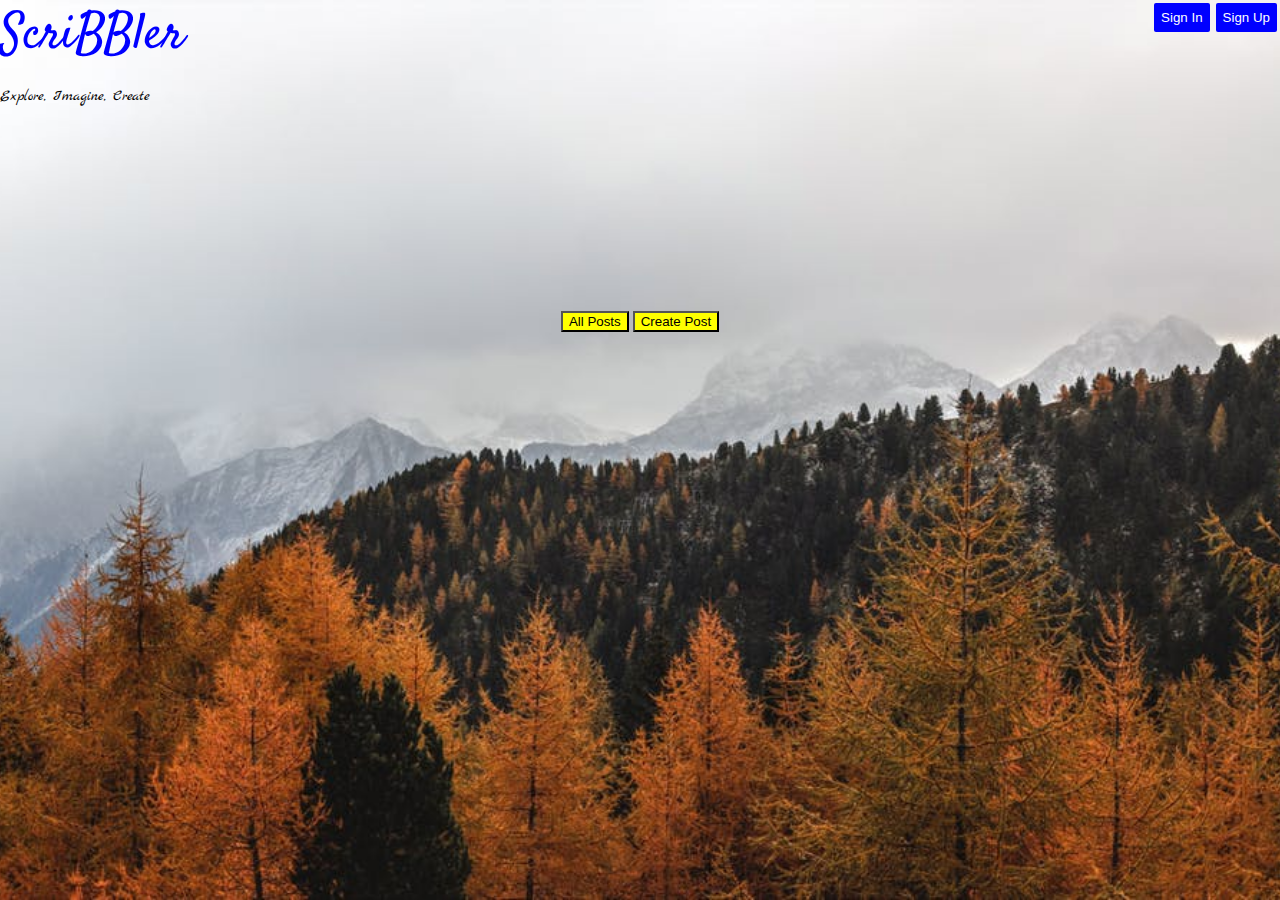
<file: index.html>
<!DOCTYPE html>
<html>
<head>
    <!-- Place all CSS for header in this file -->
    <link href='css\header.css' rel='stylesheet' type='text/css'>

    <!-- Place all CSS for the rest of the elements in this file -->
    <link href='css\index.css' rel='stylesheet' type='text/css'>

	<!-- Place all CSS for fonts in this file -->
    <link href='css\font.css' rel='stylesheet' type='text/css'>

</head>
<body>
    <div id="main-container-div">

      <div class="header">
          <input class="topButtons" type="button" value="Sign Up" id="signup">
          <input class="topButtons" type="button" value="Sign In" id="signin">
          <a id="pageTitle" class="logo-title">ScriBBler</a>
          <p class="middleText">Explore, Imagine, Create</p>
      </div>


        <div class="postButtons">
          <button type="button" id="postall">All Posts</button>
          <button type="button" id="postcreate">Create Post</button>
        </div>
    </div>

    <div id="signinmodal">
       <div class="signinm">
         <div>
         <span id="close">&times</span>
       </div>
         <div class="header1">
           <h2>Welcome Back!</h2>
           <hr>
         </div>
         <div class="body1">
           <label for="signin1">Username</label>
           <input type="text" placeholder="Enter Username" id="signin1" required/>
           <label for="password1">Enter your password</label>
           <input type="password" placeholder="Enter password" id="password1" required/><br>
           <button type="submit" name="signin" id="submit1">Sign in</button>
         </div>
         <div class="footer">
           <span id="s1">Not a member?</span>
           <a href="#signupmodal" id="a1">Signup</a>
         </div>
       </div>
    </div>

    <div id="signupmodal">
      <div class="signinm">
        <div>
        <span id="close2">&times</span>
      </div>
        <div class="header1">
          <h2>Get Started!</h2>
          <hr>
        </div>
        <div class="body1">
          <label for="">Full Name</label>
          <input type="text" placeholder="Enter Full Name" required/>
          <label for="signin1">Username</label>
          <input type="text" placeholder="Enter Username"  required/>
          <label for="password1">Password</label>
          <input type="password" placeholder="Enter password" required/>
          <label for="password1">Confirm Password</label>
          <input type="password" placeholder="Confirm password" required/><br>
          <button type="submit" name="signup1" id="submit1">Sign up</button>
        </div>
      </div>
    </div>

    <div id="blog">
      <div class="signinm">
        <div>
        <span id="close3">&times</span>
      </div>
        <div class="header1">
          <h2>Create Blog!</h2>
          <hr>
        </div>
        <div class="body1">
          <label for="signin1">Author Name</label>
          <input type="text" placeholder="Enter Author Name" id="signin1" required/>
          <label for="password1">Blog Heading</label>
          <input type="text" placeholder="Enter blog heading" id="password1" required/>
          <label for="signin1">Blog Content</label>
          <input type="text" placeholder="Enter blog content" id="signin1" required/><br>
          <button type="submit" name="signin" id="submit1">Create</button>
        </div>
      </div>
    </div>

	<!-- Place all Javascript for header in this file -->
	<script src="js\header.js"></script>
	<!-- Place all Javascript for rest of the elements in this file -->
    <script src="js\index.js"></script>

</body>
</html>
</file>
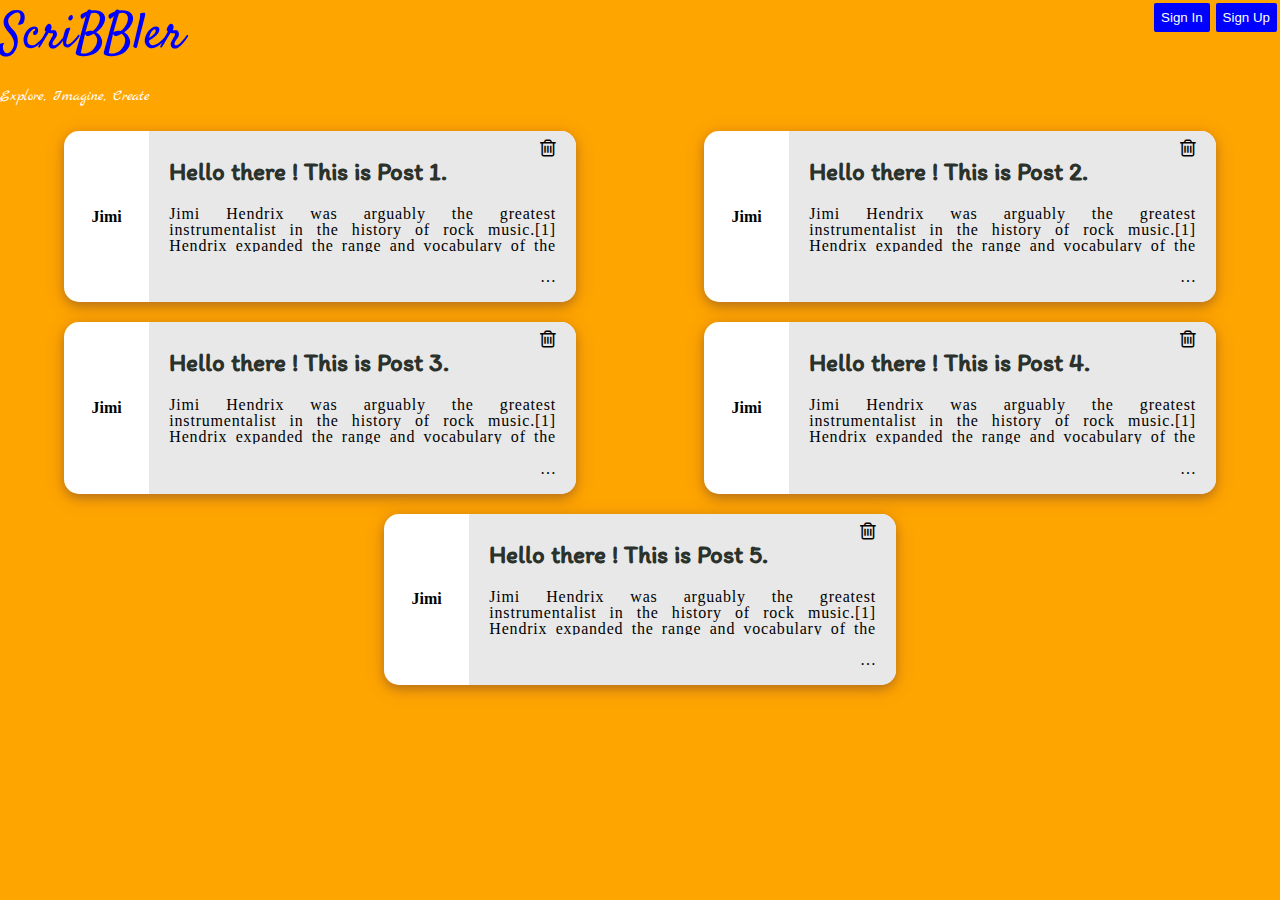
<file: html/bloglist.html>
<!DOCTYPE html>
<html>

<head>
    <link href='..\css\bloglist.css' rel='stylesheet' type='text/css'>
    <link href='..\css\header.css' rel='stylesheet' type='text/css'>
    <link href='..\css\font.css' rel='stylesheet' type='text/css'>
    <link rel="stylesheet" href="..\font-awesome-4.7.0/css/font-awesome.min.css">
    <style>
    </style>
</head>
<body>
    <div id="main-container-div">
        <div class="header">
          <input class="topButtons" type="button" value="Sign Up" id="signup">
          <input class="topButtons" type="button" value="Sign In" id="signin">
          <a id="pageTitle" class="logo-title">ScriBBler</a>
          <p class="middleText" id="middle1">Explore, Imagine, Create</p>
        </div>
    </div>
    <div id="signinmodal">
       <div class="signinm">
         <div>
         <span id="close">&times</span>
       </div>
         <div class="header1">
           <h2>Welcome Back!</h2>
           <hr>
         </div>
         <div class="body1">
           <label for="signin1">Username</label>
           <input type="text" placeholder="Enter Username" id="signin1" required/>
           <label for="password1">Enter your password</label>
           <input type="password" placeholder="Enter password" id="password1" required/><br>
           <button type="submit" name="signin" id="submit1">Sign in</button>
         </div>
         <div class="footer">
           <span id="s1">Not a member?</span>
           <a href="#signupmodal" id="a1">Signup</a>
         </div>
       </div>
    </div>

    <div id="signupmodal">
      <div class="signinm">
        <div>
        <span id="close2">&times</span>
      </div>
        <div class="header1">
          <h2>Get Started!</h2>
          <hr>
        </div>
        <div class="body1">
          <label for="">Full Name</label>
          <input type="text" placeholder="Enter Full Name" required/>
          <label for="signin1">Username</label>
          <input type="text" placeholder="Enter Username"  required/>
          <label for="password1">Password</label>
          <input type="password" placeholder="Enter password" required/>
          <label for="password1">Confirm Password</label>
          <input type="password" placeholder="Confirm password" required/><br>
          <button type="submit" name="signup1" id="submit1">Sign up</button>
        </div>
      </div>
    </div>

    <div class="allPostsContainer">
    <div class="post">
        <div class="post-left">
            <p class="post-username">Jimi</p>
        </div>
        <div class="post-content">
          <span class="fa fa-trash-o" id='trash' onclick="fun()"></span>
            <p class="post-title">Hello there ! This is Post 1. </p>
            <p class="post-desc">Jimi Hendrix was arguably the greatest instrumentalist in the history of rock music.[1] Hendrix expanded the range and vocabulary of the electric guitar into areas no musician had ever ventured before. His boundless drive, technical ability and creative application of such effects as distortion forever transformed the sound of rock and roll. While creating his unique musical voice and guitar style, Hendrix synthesized diverse genres, including blues, R&B, soul, British rock, American folk music, 1950s rock and roll, psychedelic and jazz.</p>
            <p id="dot_dot" onclick="fun2()"> &#8230; </p>
        </div>
    </div>

    <div class="post">
        <div class="post-left">
            <p class="post-username">Jimi</p>
        </div>
        <div class="post-content">
          <span class="fa fa-trash-o" id='trash' onclick="fun()"></span>
                <!-- Insert code for Trash icon here -->

                <p class="post-title">Hello there ! This is Post 2. </p>
                <p class="post-desc">Jimi Hendrix was arguably the greatest instrumentalist in the history of rock music.[1] Hendrix expanded the range and vocabulary of the electric guitar into areas no musician had ever ventured before. His boundless drive, technical ability and creative application of such effects as distortion forever transformed the sound of rock and roll. While creating his unique musical voice and guitar style, Hendrix synthesized diverse genres, including blues, R&B, soul, British rock, American folk music, 1950s rock and roll, psychedelic and jazz.</p>
                <p id="dot_dot" onclick="fun2()"> &#8230; </p>
        </div>
    </div>


    <div class="post">
        <div class="post-left">
            <p class="post-username">Jimi</p>
        </div>
        <div class="post-content">
          <span class="fa fa-trash-o" id='trash' onclick="fun()"></span>
                <p class="post-title">Hello there ! This is Post 3. </p>
                <p class="post-desc">Jimi Hendrix was arguably the greatest instrumentalist in the history of rock music.[1] Hendrix expanded the range and vocabulary of the electric guitar into areas no musician had ever ventured before. His boundless drive, technical ability and creative application of such effects as distortion forever transformed the sound of rock and roll. While creating his unique musical voice and guitar style, Hendrix synthesized diverse genres, including blues, R&B, soul, British rock, American folk music, 1950s rock and roll, psychedelic and jazz.</p>
                <p id="dot_dot" onclick="fun2()"> &#8230; </p>
        </div>
    </div>
    <div class="post">
        <div class="post-left">
            <p class="post-username">Jimi</p>
        </div>
        <div class="post-content">
<span class="fa fa-trash-o" id='trash' onclick="fun()"></span>
                <p class="post-title">Hello there ! This is Post 4. </p>
                <p class="post-desc">Jimi Hendrix was arguably the greatest instrumentalist in the history of rock music.[1] Hendrix expanded the range and vocabulary of the electric guitar into areas no musician had ever ventured before. His boundless drive, technical ability and creative application of such effects as distortion forever transformed the sound of rock and roll. While creating his unique musical voice and guitar style, Hendrix synthesized diverse genres, including blues, R&B, soul, British rock, American folk music, 1950s rock and roll, psychedelic and jazz.</p>
                <p id="dot_dot" onclick="fun2()"> &#8230; </p>

        </div>
    </div>
    <div class="post">
            <div class="post-left" id="item1">
                <p class="post-username">Jimi</p>
            </div>
            <div class="post-content">
              <span class="fa fa-trash-o" id='trash' onclick="fun()"></span>
                    <p class="post-title">Hello there ! This is Post 5. </p>
                    <p class="post-desc">Jimi Hendrix was arguably the greatest instrumentalist in the history of rock music.[1] Hendrix expanded the range and vocabulary of the electric guitar into areas no musician had ever ventured before. His boundless drive, technical ability and creative application of such effects as distortion forever transformed the sound of rock and roll. While creating his unique musical voice and guitar style, Hendrix synthesized diverse genres, including blues, R&B, soul, British rock, American folk music, 1950s rock and roll, psychedelic and jazz.</p>
                    <p id="dot_dot" onclick="fun2()"> &#8230; </p>
            </div>
        </div>
      </div>
        <div id="modal3">
          <div class="signinm11">
            <div class="header1">
              <div id="span1">
              <span>Are you sure you want to delete this post?</span></div>
              <button type="button" id="btn1">Yes</button>
              <button type="button" id="btn2">No</button>
            </div>
          </div>
        </div>

</div>
    <script src="..\js\bloglist.js">  </script>
    <script src="..\js\header.js"> </script>
</body>

</html>
</file>
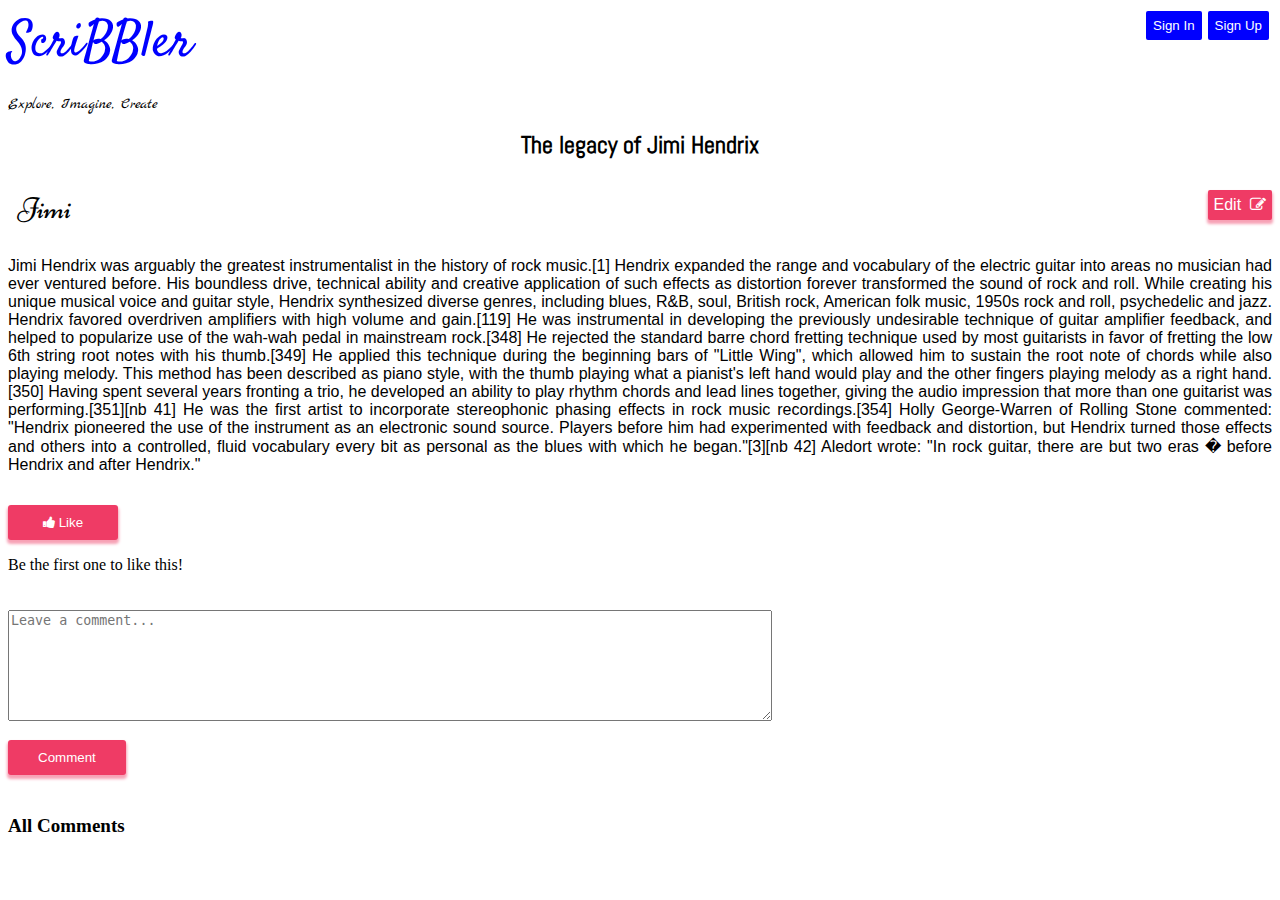
<file: html/post.html>
<!DOCTYPE html>
<head>

        <link href='..\css\post.css' rel='stylesheet' type='text/css'>
        <link href='..\css\header.css' rel='stylesheet' type='text/css'>
        <link rel="stylesheet" href="..\font-awesome-4.7.0/css/font-awesome.min.css">
        <link href='..\css\font.css' rel='stylesheet' type='text/css'>
    <style>
    </style>
</head>
<body>
        <div class="header">
          <input class="topButtons" type="button" value="Sign Up" id="signup">
          <input class="topButtons" type="button" value="Sign In" id="signin">
          <a id="pageTitle" class="logo-title">ScriBBler</a>
          <p class="middleText">Explore, Imagine, Create</p>
        </div>

    <div class="blogContent">
        <div id="blogTitle" class="blogTite">
        <h id="blogTitleNew">The legacy of Jimi Hendrix</h>
    </div>

<div class="blogAuthor">
  <button id="editing" class="btn" onclick="fun1()">Edit  &nbsp<i class="fa fa-edit"></i></button>
    <p>Jimi</p>
</div>

<div class="blogText" id="pqrst">
    <p id="blogBody">
            Jimi Hendrix was arguably the greatest instrumentalist in the history of rock music.[1] Hendrix expanded the range and vocabulary of the electric guitar into areas no musician had ever ventured before. His boundless drive, technical ability and creative application of such effects as distortion forever transformed the sound of rock and roll. While creating his unique musical voice and guitar style, Hendrix synthesized diverse genres, including blues, R&B, soul, British rock, American folk music, 1950s rock and roll, psychedelic and jazz. Hendrix favored overdriven amplifiers with high volume and gain.[119] He was instrumental in developing the previously undesirable technique of guitar amplifier feedback, and helped to popularize use of the wah-wah pedal in mainstream rock.[348] He rejected the standard barre chord fretting technique used by most guitarists in favor of fretting the low 6th string root notes with his thumb.[349] He applied this technique during the beginning bars of "Little Wing", which allowed him to sustain the root note of chords while also playing melody. This method has been described as piano style, with the thumb playing what a pianist's left hand would play and the other fingers playing melody as a right hand.[350] Having spent several years fronting a trio, he developed an ability to play rhythm chords and lead lines together, giving the audio impression that more than one guitarist was performing.[351][nb 41] He was the first artist to incorporate stereophonic phasing effects in rock music recordings.[354] Holly George-Warren of Rolling Stone commented: "Hendrix pioneered the use of the instrument as an electronic sound source. Players before him had experimented with feedback and distortion, but Hendrix turned those effects and others into a controlled, fluid vocabulary every bit as personal as the blues with which he began."[3][nb 42] Aledort wrote: "In rock guitar, there are but two eras � before Hendrix and after Hendrix."
    </p>
</div>
<button type="button" id="like" onclick="liker()"><i class="fa fa-thumbs-up"></i>&nbsp;Like</button>
<p id="liketxt">Be the first one to like this!</p>
<!-- Insert code for Like button, Comment button, Comment box here-->
   <textarea id="txtarea" rows="7" placeholder="Leave a comment..."></textarea>
   <button type="button" id="comment" onclick="comments(txtarea)">Comment</button>
   <p id="allcomments">All Comments</p>
   <div id="listcomments">

   </div>
    <!-- Insert code for Like button, Comment button, Comment box here-->

    <div id="signinmodal">
       <div class="signinm">
         <div>
         <span id="close">&times</span>
       </div>
         <div class="header1">
           <h2>Welcome Back!</h2>
           <hr>
         </div>
         <div class="body1">
           <label for="signin1">Username</label>
           <input type="text" placeholder="Enter Username" id="signin1" required/>
           <label for="password1">Enter your password</label>
           <input type="password" placeholder="Enter password" id="password1" required/><br>
           <button type="submit" name="signin" id="submit1">Sign in</button>
         </div>
         <div class="footer">
           <span id="s1">Not a member?</span>
           <a href="#signupmodal" id="a1">Signup</a>
         </div>
       </div>
    </div>

    <div id="signupmodal">
      <div class="signinm">
        <div>
        <span id="close2">&times</span>
      </div>
        <div class="header1">
          <h2>Get Started!</h2>
          <hr>
        </div>
        <div class="body1">
          <label for="">Full Name</label>
          <input type="text" placeholder="Enter Full Name" required/>
          <label for="signin1">Username</label>
          <input type="text" placeholder="Enter Username"  required/>
          <label for="password1">Password</label>
          <input type="password" placeholder="Enter password" required/>
          <label for="password1">Confirm Password</label>
          <input type="password" placeholder="Confirm password" required/><br>
          <button type="submit" name="signup1" id="submit1">Sign up</button>
        </div>
      </div>
    </div>
    <script src="..\js\post.js" defer></script>
    <script src="..\js\header.js">
    </script>

</body>
</file>
